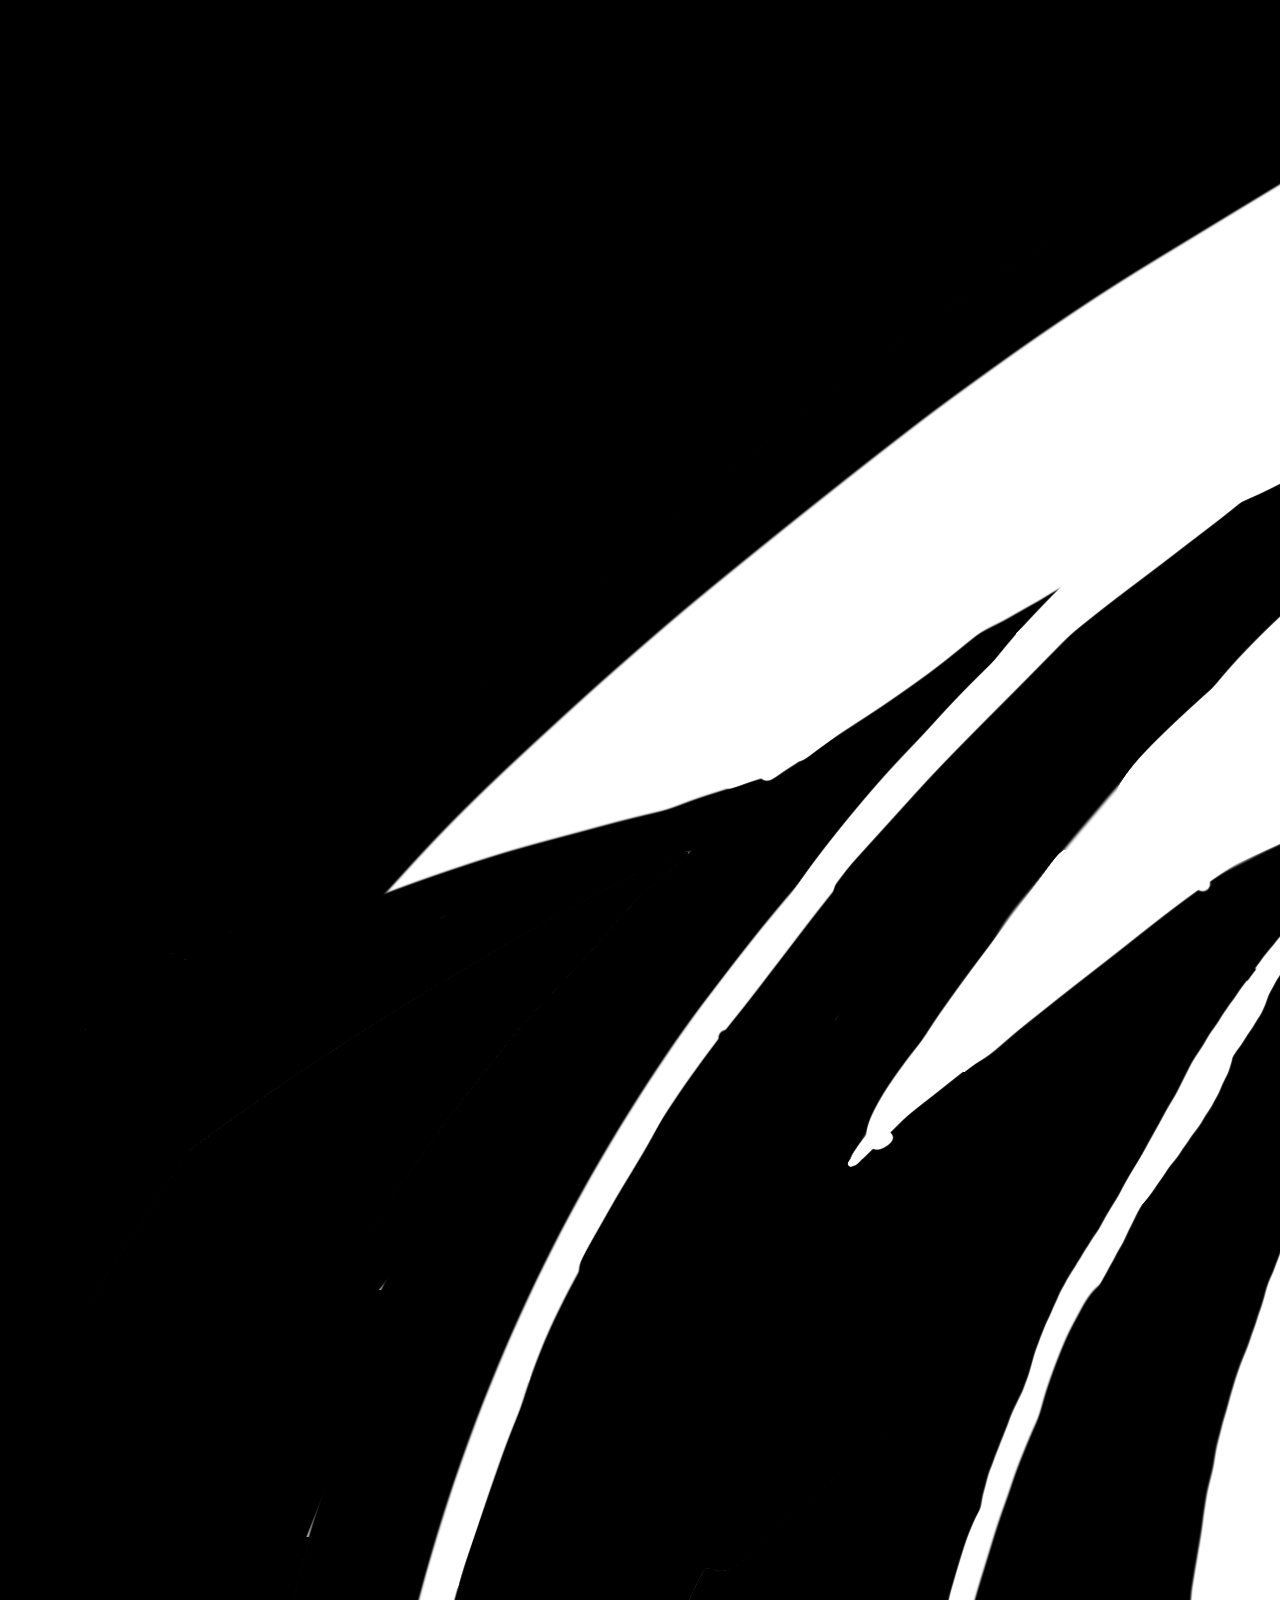
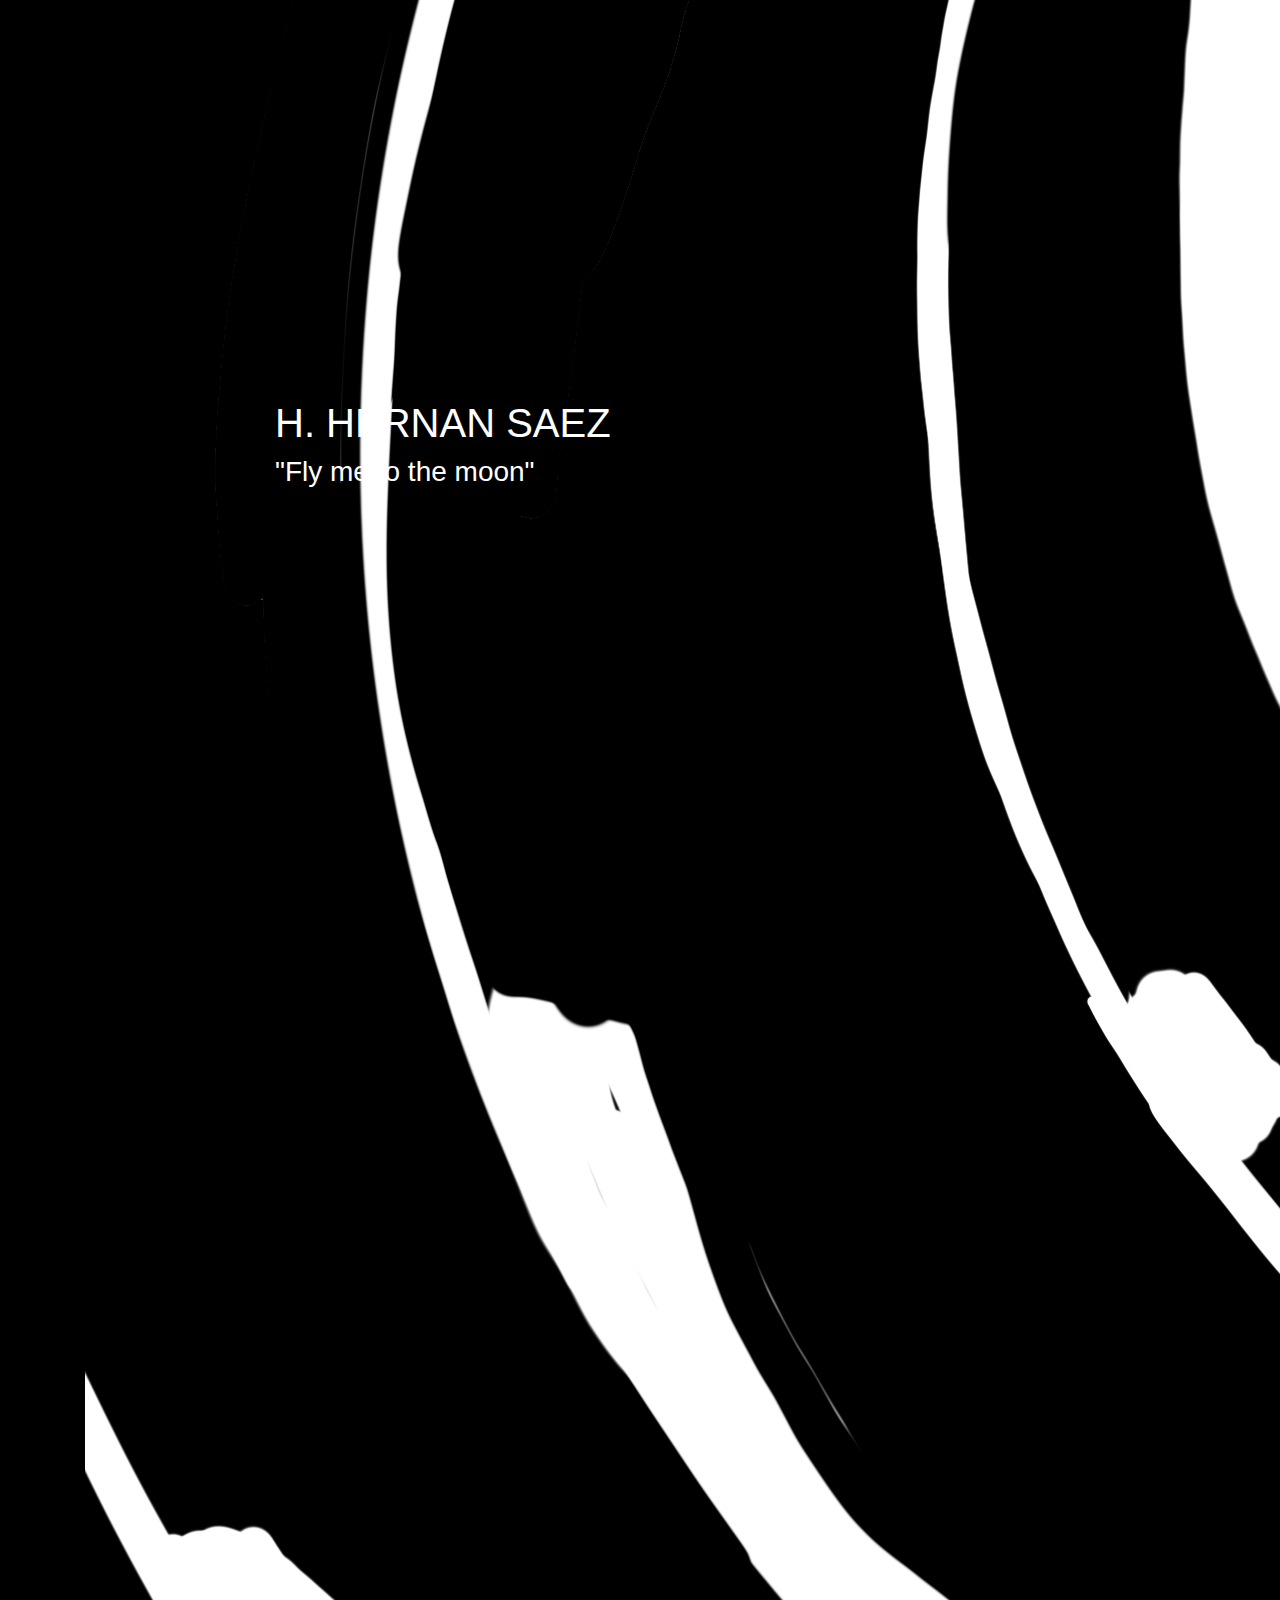
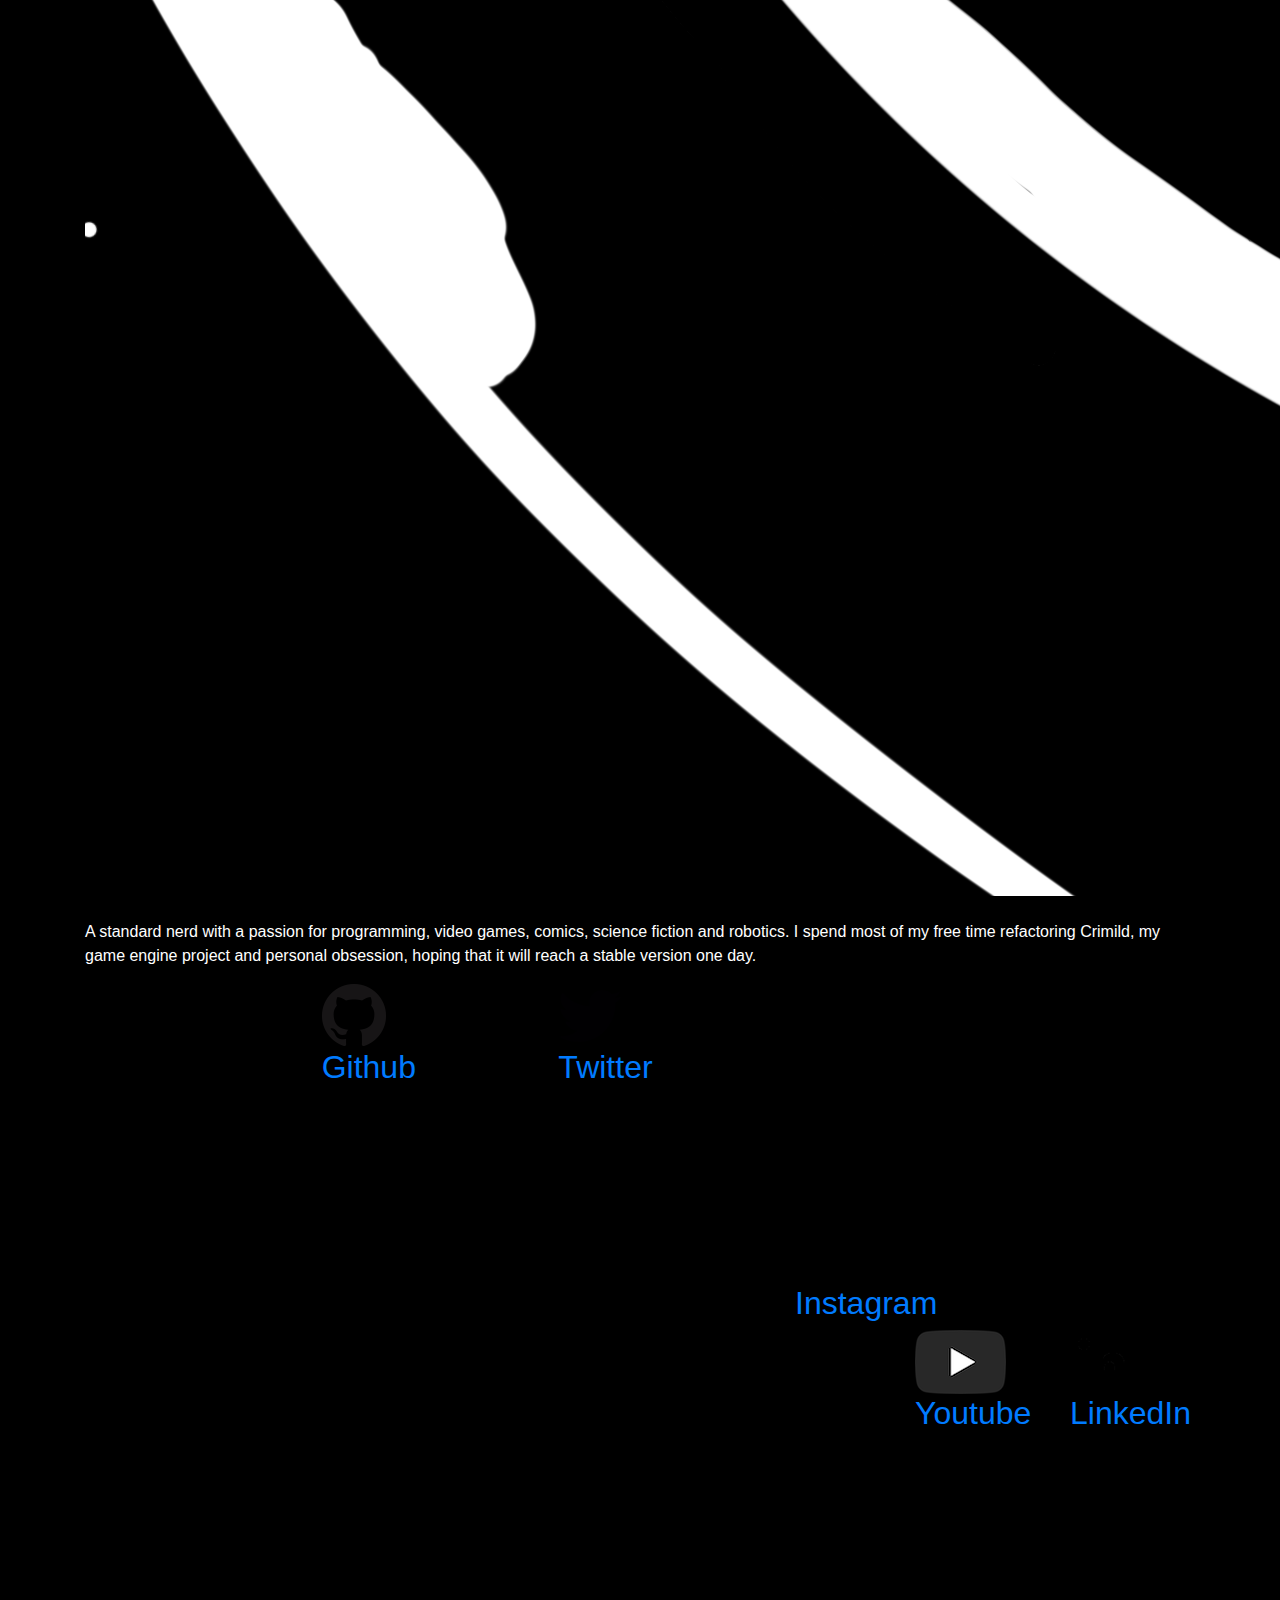
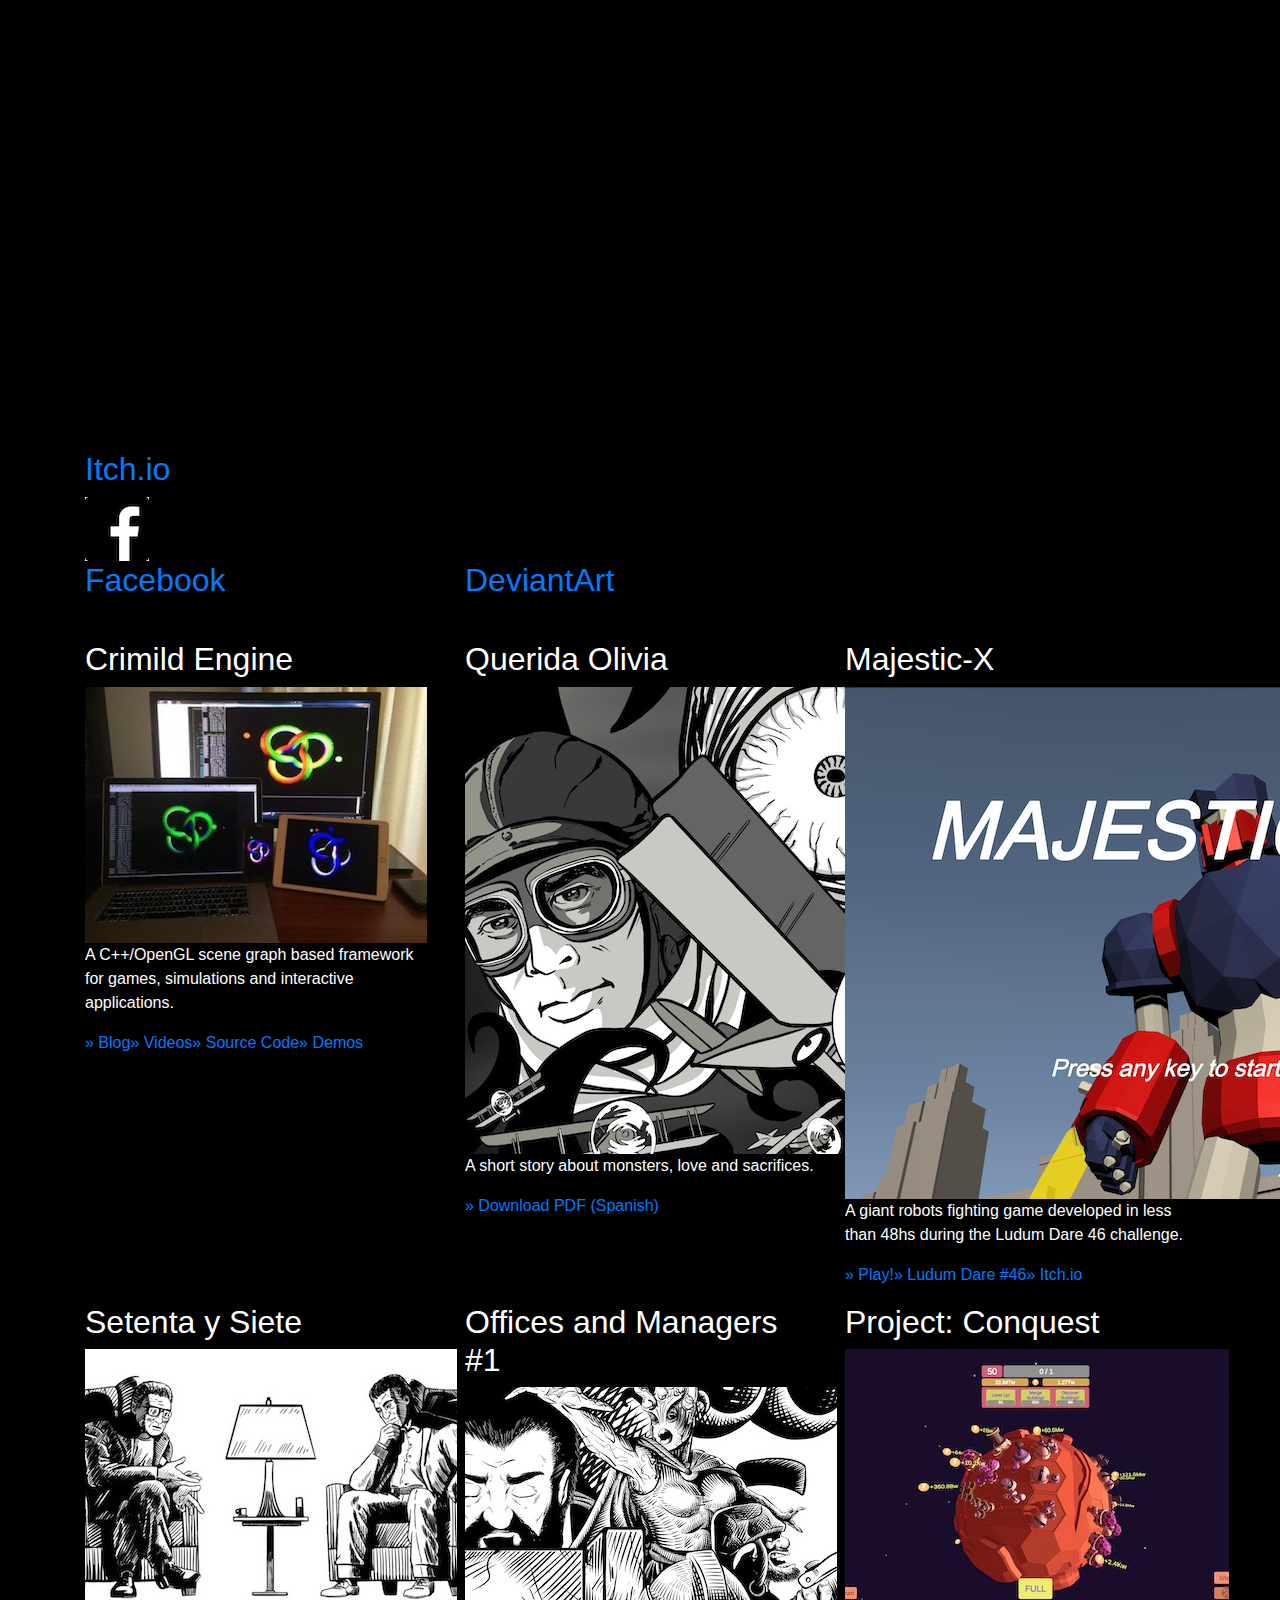
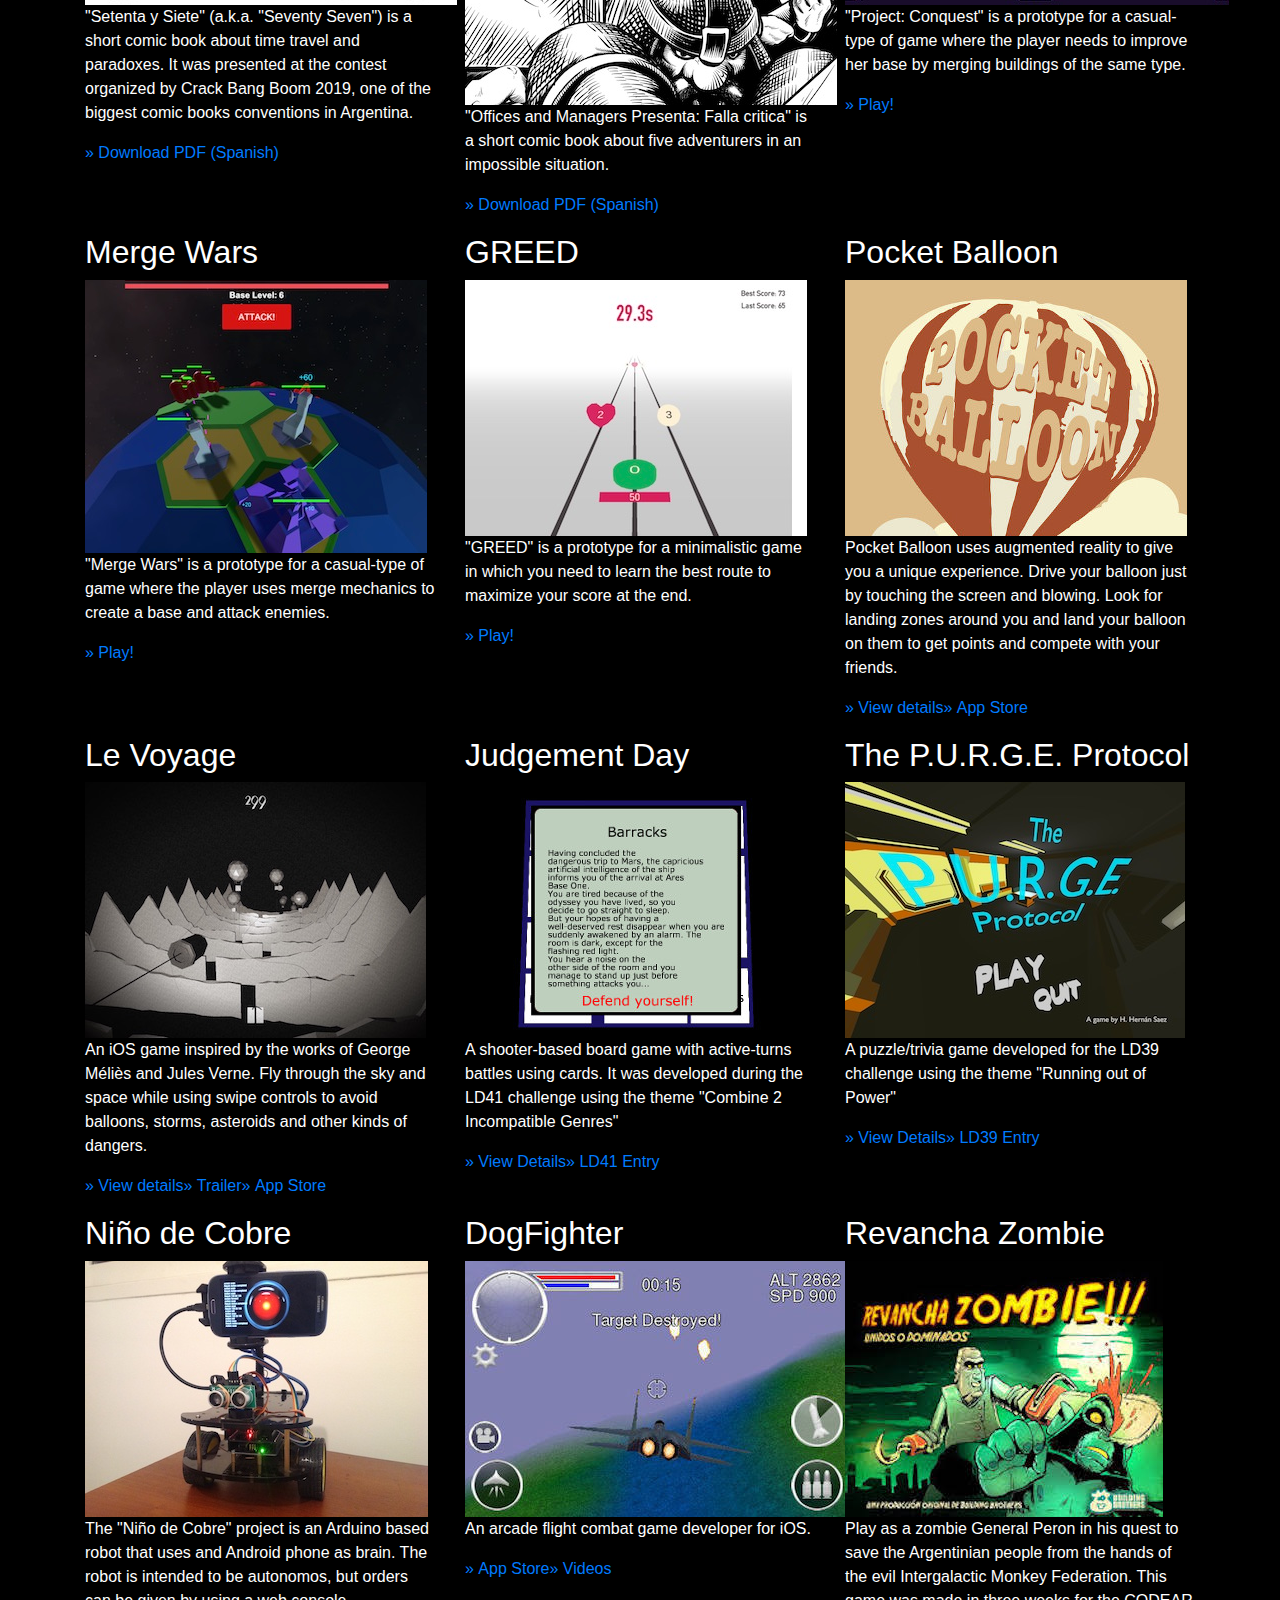
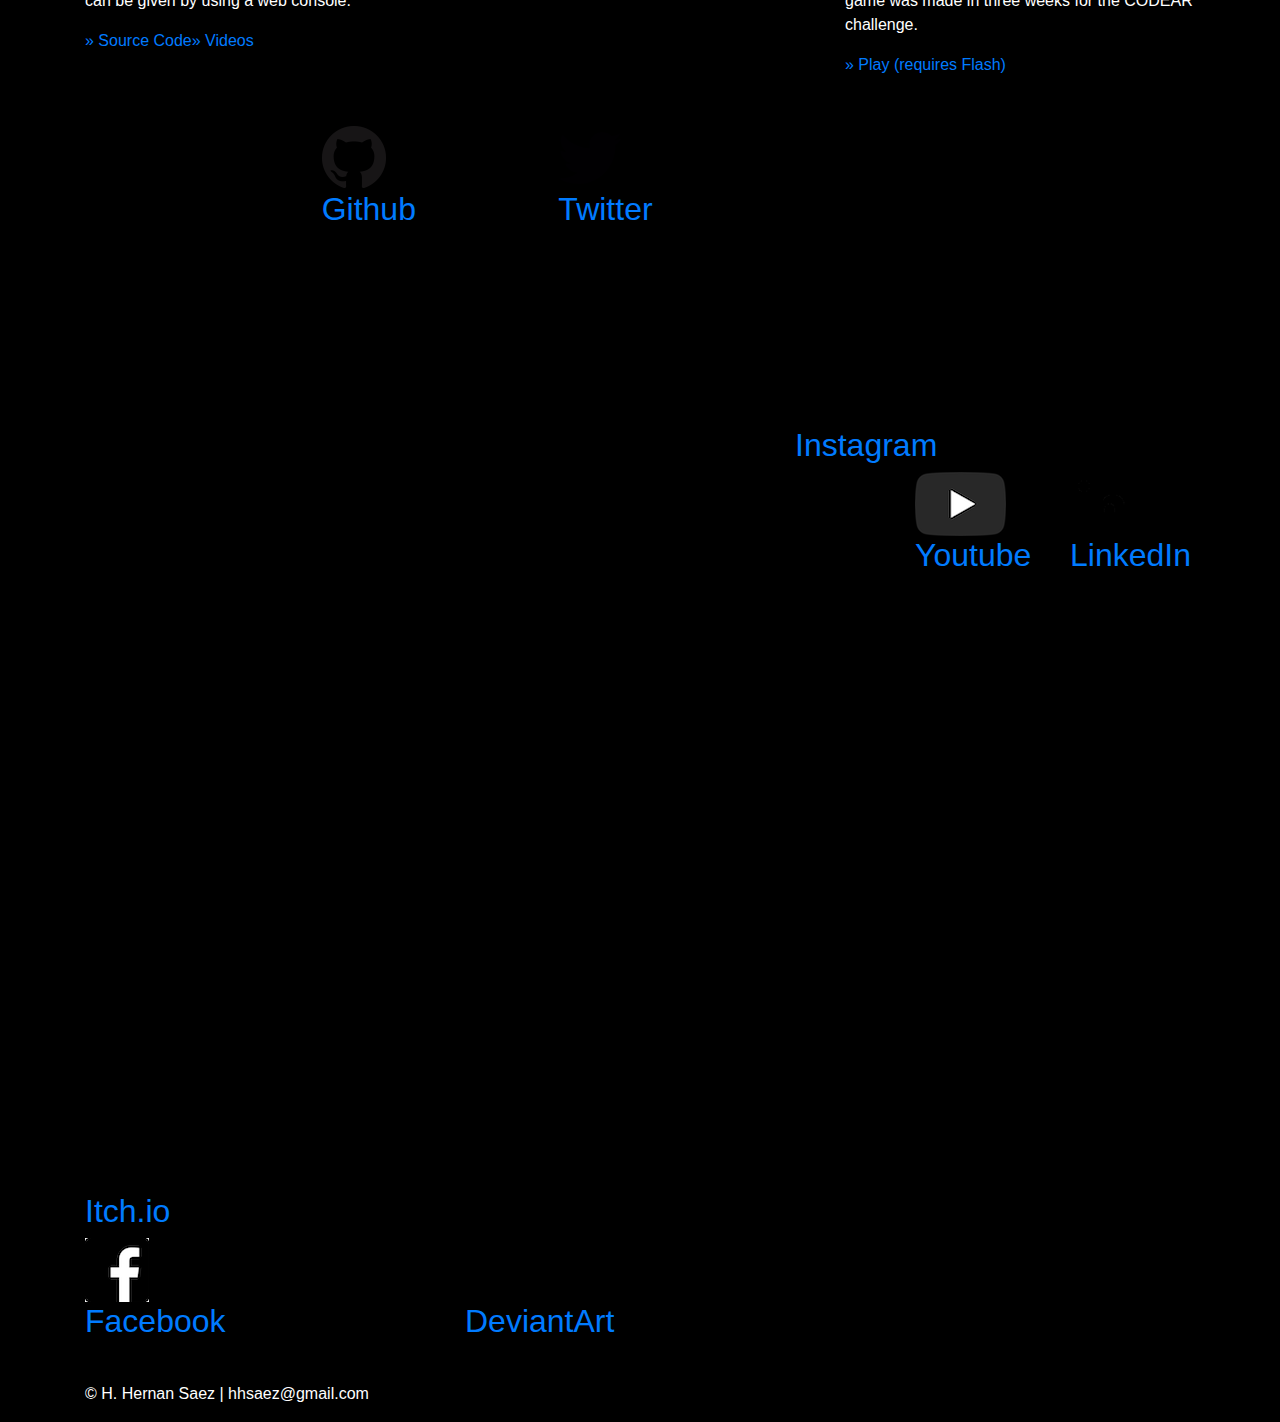
<file: index.html>
<!doctype html>
<html lang="en">

<head>
	<!-- Global site tag (gtag.js) - Google Analytics -->
	<script async src="https://www.googletagmanager.com/gtag/js?id=UA-118879070-2"></script>
	<script>
		window.dataLayer = window.dataLayer || [];
		function gtag() { dataLayer.push(arguments); }
		gtag('js', new Date());

		gtag('config', 'UA-118879070-2');
	</script>

	<meta charset="utf-8">
	<meta name="viewport" content="width=device-width, initial-scale=1, shrink-to-fit=no">
	<meta name="description" content="H. Hernan Saez Personal Website">
	<meta name="author" content="H. Hernan Saez">

	<link rel="icon" href="img/favicon.ico">

	<title>H. Hernan Saez</title>

	<link href="css/bootstrap.min.css" rel="stylesheet">

	<link href="css/index.css" rel="stylesheet">

	<script src="js/projects.js" type="text/javascript"></script>
	<script src="js/social.js" type="text/javascript"></script>
</head>

<body onload="populateProjects(); populateSocial();">

	<main role="main">

		<div class="header">
			<div class="container">
				<div class="row align-items-center">
					<div class="col-sm-2">
						<img src="img/avatar.PNG" class="avatar"></img>
					</div>
					<div class="col-sm-10">
						<h1 class="title">H. HERNAN SAEZ</h1>
						<h3 class="subtitle">"Fly me to the moon"</h3>
					</div>
				</div>
				<div class="row">
					<div class="col">
						&nbsp;
					</div>
				</div>
				<div class="row align-items-center">
					<div class="col-sm">
						<p class="bio">A standard nerd with a passion for programming, video games, comics, science
							fiction and robotics. I spend most of
							my free time refactoring Crimild, my game engine project and personal obsession, hoping that
							it will reach a stable
							version one day.</p>
					</div>
				</div>
			</div>
		</div>

		<div class="social"></div>

		<hr>

		<div class="container" id="projects"></div>

		<hr>

		<div class="social"></div>

		<hr>

	</main>

	<footer class="container">
		<p>&copy; H. Hernan Saez | hhsaez@gmail.com</p>
	</footer>

</body>

</html>
</file>
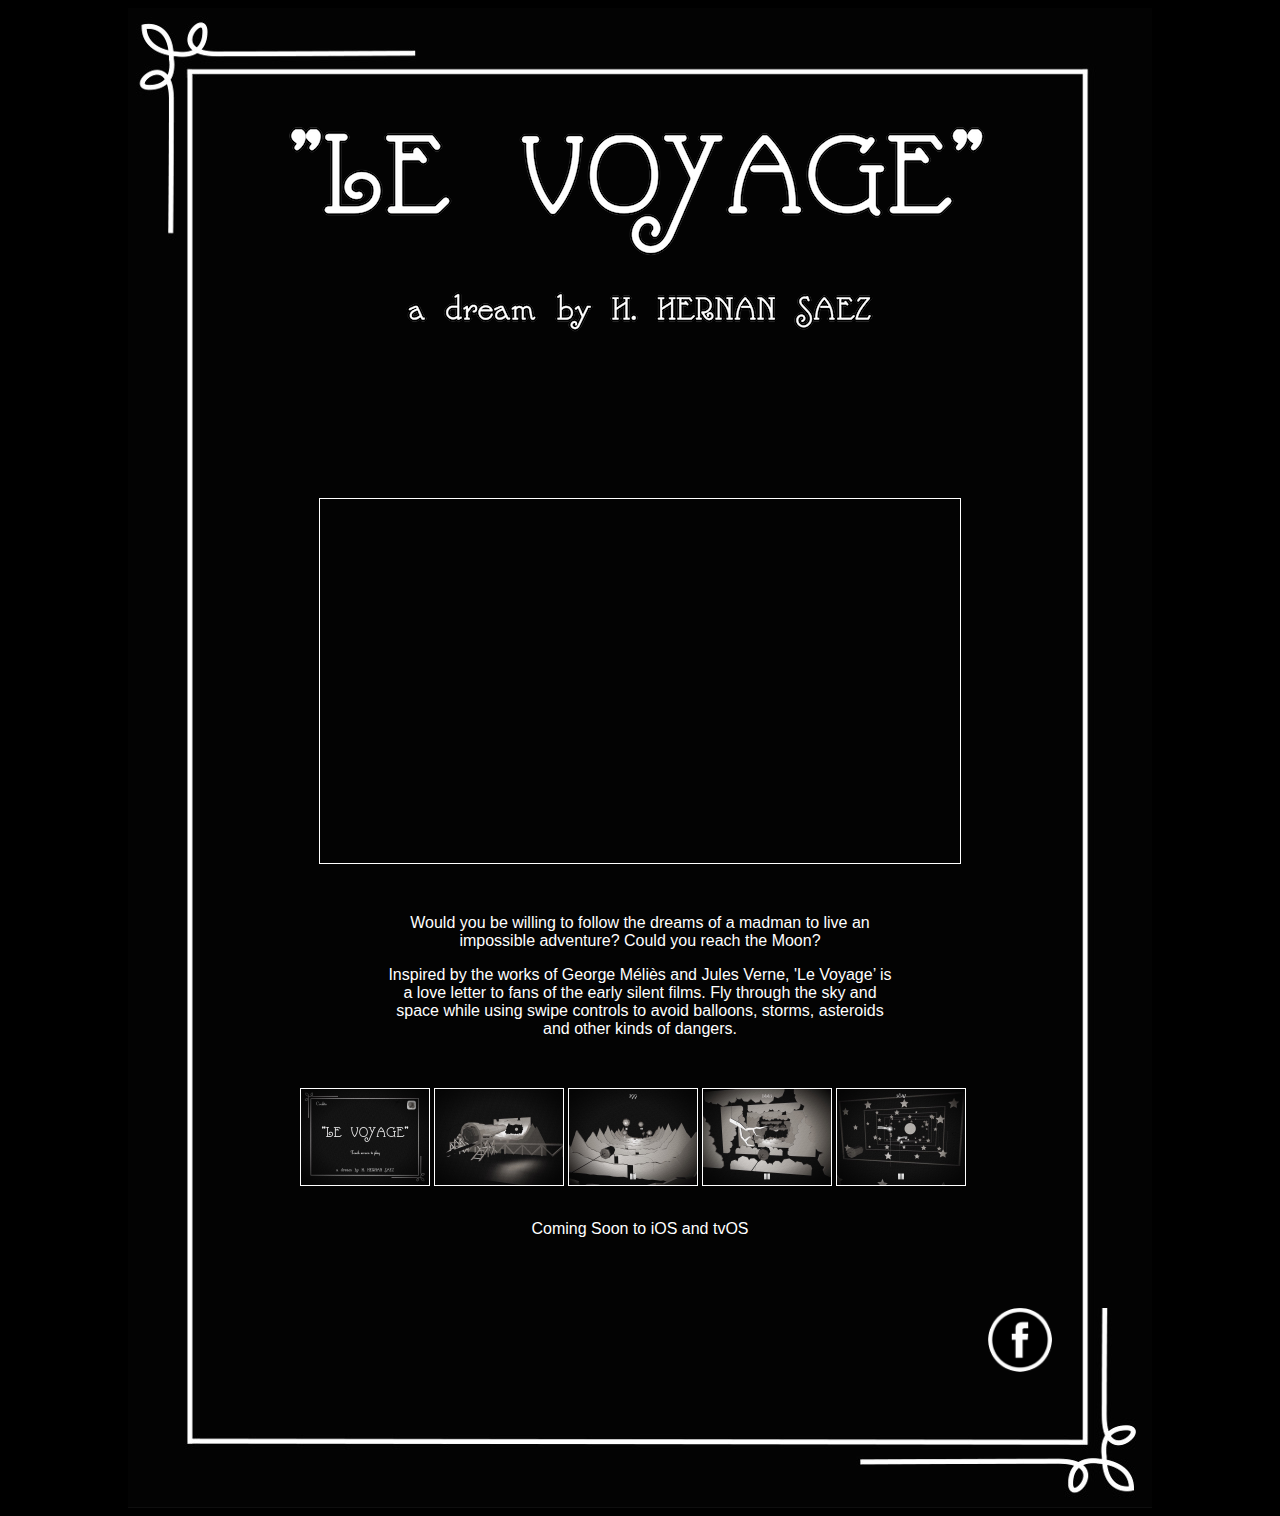
<file: projects/levoyage/index.html>
<!doctype html>
<html>
    <head>
        <meta charset="utf-8" />
        <meta name="viewport" content="width=device-width, initial-scale=1.0" />
        <title>Le Voyage</title> 
        <link rel="stylesheet" href="../../css/projects/levoyage/index.css" />
        <link rel="shortcut icon" href="../../img/projects/levoyage/favicon.ico">
    </head>

	<body>
		<div class="header">
			<div class="header-title"></div>
			<div class="header-subtitle"></div>
		</div>

		<div class="content">

			<div class="trailer">
				<iframe width="640" height="360" src="https://www.youtube.com/embed/DnYjJHhpgwU" frameborder="0" allowfullscreen></iframe>
			</div>

			<div class="long-description">
				<p>Would you be willing to follow the dreams of a madman to live an impossible adventure? Could you reach the Moon?</p>

				<p>
					Inspired by the works of George Méliès and Jules Verne, 'Le Voyage’ is a love letter to fans of the early silent films. 
					Fly through the sky and space while using swipe controls to avoid balloons, storms, asteroids and other kinds of dangers.
				</p>
			</div>

			<div class="screenshots">
				<span><a href="../../img/projects/levoyage/screen_00.jpg" target="blank"><img src="../../img/projects/levoyage/screen_00.jpg"></img></a></span>
				<span><a href="../../img/projects/levoyage/screen_01.jpg" target="blank"><img src="../../img/projects/levoyage/screen_01.jpg"></img></a></span>
				<span><a href="../../img/projects/levoyage/screen_02.jpg" target="blank"><img src="../../img/projects/levoyage/screen_02.jpg"></img></a></span>
				<span><a href="../../img/projects/levoyage/screen_03.jpg" target="blank"><img src="../../img/projects/levoyage/screen_03.jpg"></img></a></span>
				<span><a href="../../img/projects/levoyage/screen_04.jpg" target="blank"><img src="../../img/projects/levoyage/screen_04.jpg"></img></a></span>
			</div>

			<div class="availability">
				Coming Soon to iOS and tvOS
			</div>

		</div>

		<div class="footer">
			<div class="btn-facebook">
				<a href="https://facebook.com/LeVoyageGame" target="blank"><img src="../../img/projects/levoyage/btn_facebook.png"></img></a>
			</div>
		</div>

	</body>
</html>
</file>
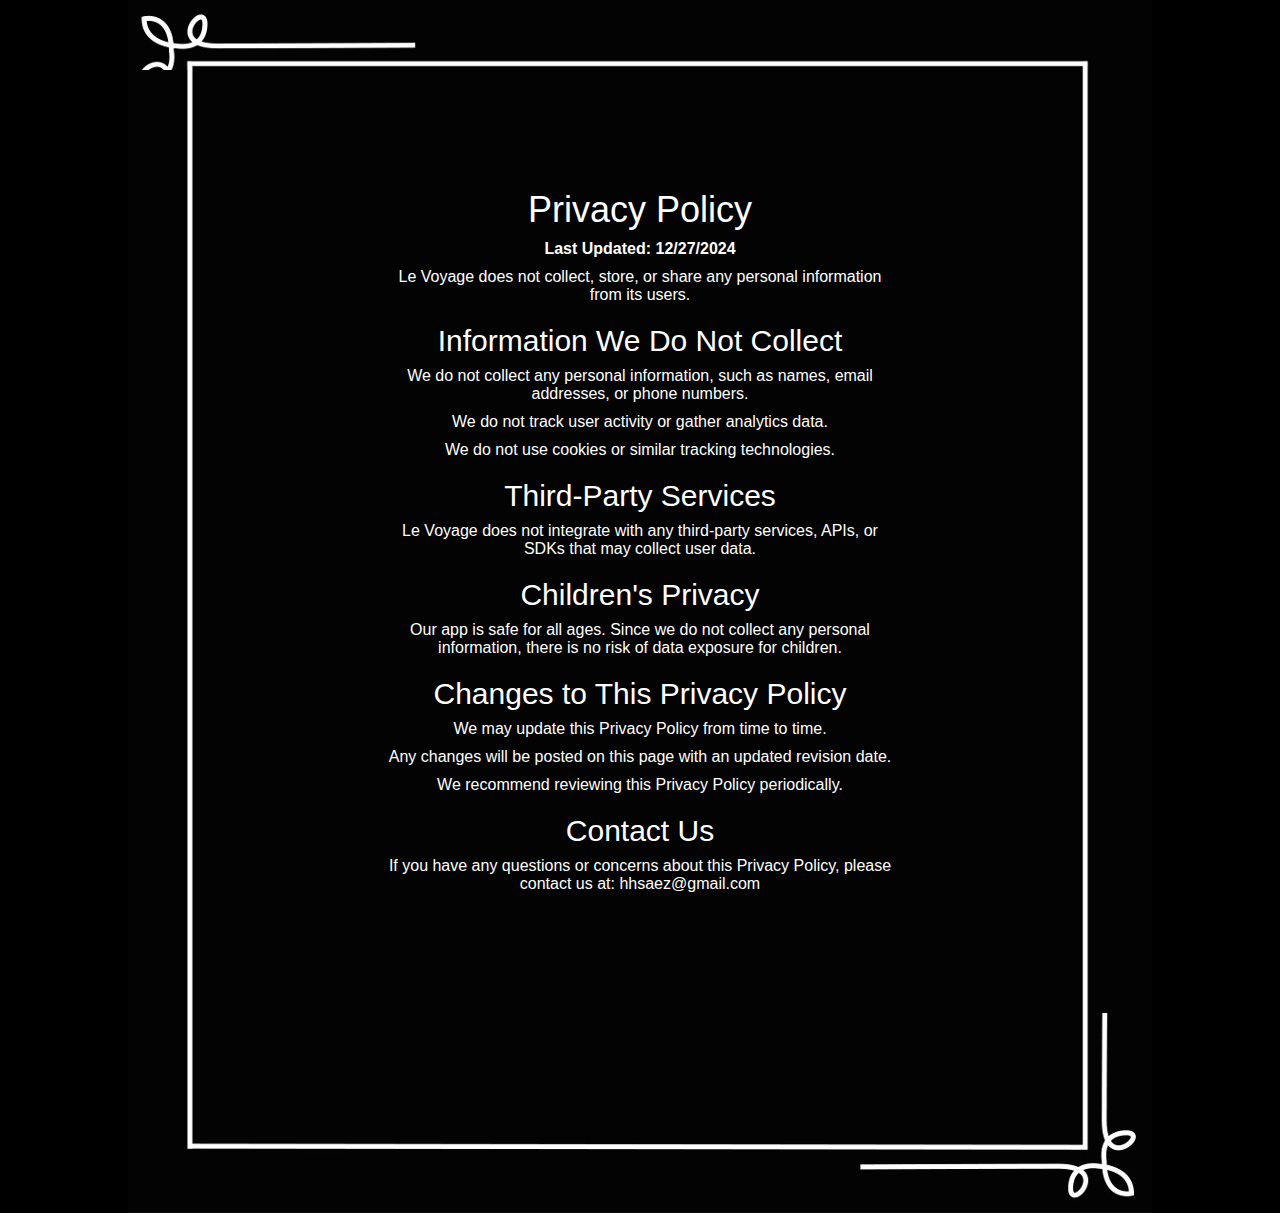
<file: projects/levoyage/privacy.html>
<!DOCTYPE html>
<html lang="en">

<head>
    <meta charset="utf-8">
    <meta http-equiv="X-UA-Compatible" content="IE=edge">
    <meta name="viewport" content="width=device-width, initial-scale=1">
    <title>Le Voyage</title>

    <link href="../../css/bootstrap.min.css" rel="stylesheet">

    <!-- HTML5 shim and Respond.js for IE8 support of HTML5 elements and media queries -->
    <!-- WARNING: Respond.js doesn't work if you view the page via file:// -->
    <!--[if lt IE 9]>
			<script src="https://oss.maxcdn.com/html5shiv/3.7.2/html5shiv.min.js"></script>
			<script src="https://oss.maxcdn.com/respond/1.4.2/respond.min.js"></script>
		<![endif]-->

    <script src="../../js/jquery-3.2.1.min.js"></script>
    <script src="../../js/bootstrap.min.js"></script>

    <link rel="stylesheet" href="http://netdna.bootstrapcdn.com/bootstrap/3.3.6/css/bootstrap.min.css">

    <link rel="stylesheet" href="../../css/projects/levoyage/index.css" />
    <link rel="shortcut icon" href="../../img/projects/levoyage/favicon.ico">
</head>

<body>
    <div class="header" style="height: 0">
    </div>

    <div class="content" style="overflow: hidden;">

        <div class="long-description">
            <h1>Privacy Policy</h1>

            <p><strong>Last Updated: 12/27/2024</strong></p>

            <p>Le Voyage does not collect, store, or share any personal information from its users.</p>

            <h2>Information We Do Not Collect</h2>
            <p>We do not collect any personal information, such as names, email addresses, or phone numbers.</p>
            <p>We do not track user activity or gather analytics data.</p>
            <p>We do not use cookies or similar tracking technologies.</p>

            <h2>Third-Party Services</h2>
            <p>Le Voyage does not integrate with any third-party services, APIs, or SDKs that may collect user data.</p>

            <h2>Children's Privacy</h2>
            <p>Our app is safe for all ages. Since we do not collect any personal information, there is no risk of data
                exposure for children.</p>

            <h2>Changes to This Privacy Policy</h2>
            <p>We may update this Privacy Policy from time to time.</p>
            <p>Any changes will be posted on this page with an updated revision date.</p>
            <p>We recommend reviewing this Privacy Policy periodically.</p>

            <h2>Contact Us</h2>
            <p>If you have any questions or concerns about this Privacy Policy, please contact us at: hhsaez@gmail.com
            </p>
        </div>
    </div>

    <div class="footer">
    </div>

</body>

</html>
</file>
<file: css/index.css>
body {
	background-color: black;

	color: white;
}

.content {
	background-image: url('../img/title_card.jpg');
	background-repeat: no-repeat;
	width: 1024px;
	height: 768px;
	margin: auto;
	padding-top: 70px;
}

.header-title {
	background-image: url('../img/header_title.png');
	background-repeat: no-repeat;
	width: 784px;
	height: 202px;
	margin: 0 auto 0 auto;
}

.header-subtitle {
	background-image: url('../img/header_subtitle.png');
	background-repeat: no-repeat;
	width: 525px;
	height: 61px;
	margin: 0 auto 50px auto;
}

.long-description {
	width: 50%;
	margin: 0 auto 0 auto;
	text-align: center;
	font-size: 1em;
	font: 16px "Open Sans", sans-serif;
}

.availability {
	width: 30%;
	margin: 30px auto 0 auto;
	text-align: center;
	font: 16px "Open Sans", sans-serif;
}

.screenshots {
	width: 680px;
	margin: 20px auto 20px auto;
}

.screenshots img {
	width: 128px;
	height: 96px;
	border: 1px white solid;
}

.btn-facebook {
	float: right;
	position: relative;
	bottom: 70px;
	right: 100px;
}

.btn-facebook img {
	width: 64px;
	height: 64px;
}
</file>
<file: css/projects/levoyage/index.css>
body {
	background-color: black;

	color: white;
}

.header {
	background-image: url('../../../img/projects/levoyage/background_header.jpg');
	background-repeat: no-repeat;
	width: 1024px;
	height: 350px;
	margin: auto;
	padding-top: 70px;
	overflow: hidden;
}

.header-title {
	background-image: url('../../../img/projects/levoyage/header_title.png');
	background-repeat: no-repeat;
	width: 784px;
	height: 202px;
	margin: 0 auto 0 auto;
}

.header-subtitle {
	background-image: url('../../../img/projects/levoyage/header_subtitle.png');
	background-repeat: no-repeat;
	width: 525px;
	height: 61px;
	margin: 0 auto 50px auto;
}

.content {
	background-image: url('../../../img/projects/levoyage/background_content.jpg');
	background-repeat: repeat-y;
	width: 1024px;
	margin: auto;
	padding: 70px 0 70px 0;
}

.trailer {
	width: 640px;
	border: 1px solid white;
	margin: auto;
	overflow: hidden;
}

.long-description {
	width: 50%;
	margin: 50px auto 50px auto;
	text-align: center;
	font-size: 1em;
	font: 16px "Open Sans", sans-serif;
}

.availability {
	width: 30%;
	margin: 30px auto 0 auto;
	text-align: center;
	font: 16px "Open Sans", sans-serif;
}

.screenshots {
	width: 680px;
	margin: 20px auto 20px auto;
}

.screenshots img {
	width: 128px;
	height: 96px;
	border: 1px white solid;
}

.footer {
	background-image: url('../../../img/projects/levoyage/background_footer.jpg');
	background-repeat: no-repeat;
	background-position: left bottom;
	width: 1024px;
	height: 200px;
	margin: auto;
	padding: 0;
	overflow: hidden;
}

.btn-facebook {
	float: right;
	position: relative;
	right: 100px;
}

.btn-facebook img {
	width: 64px;
	height: 64px;
}
</file>
